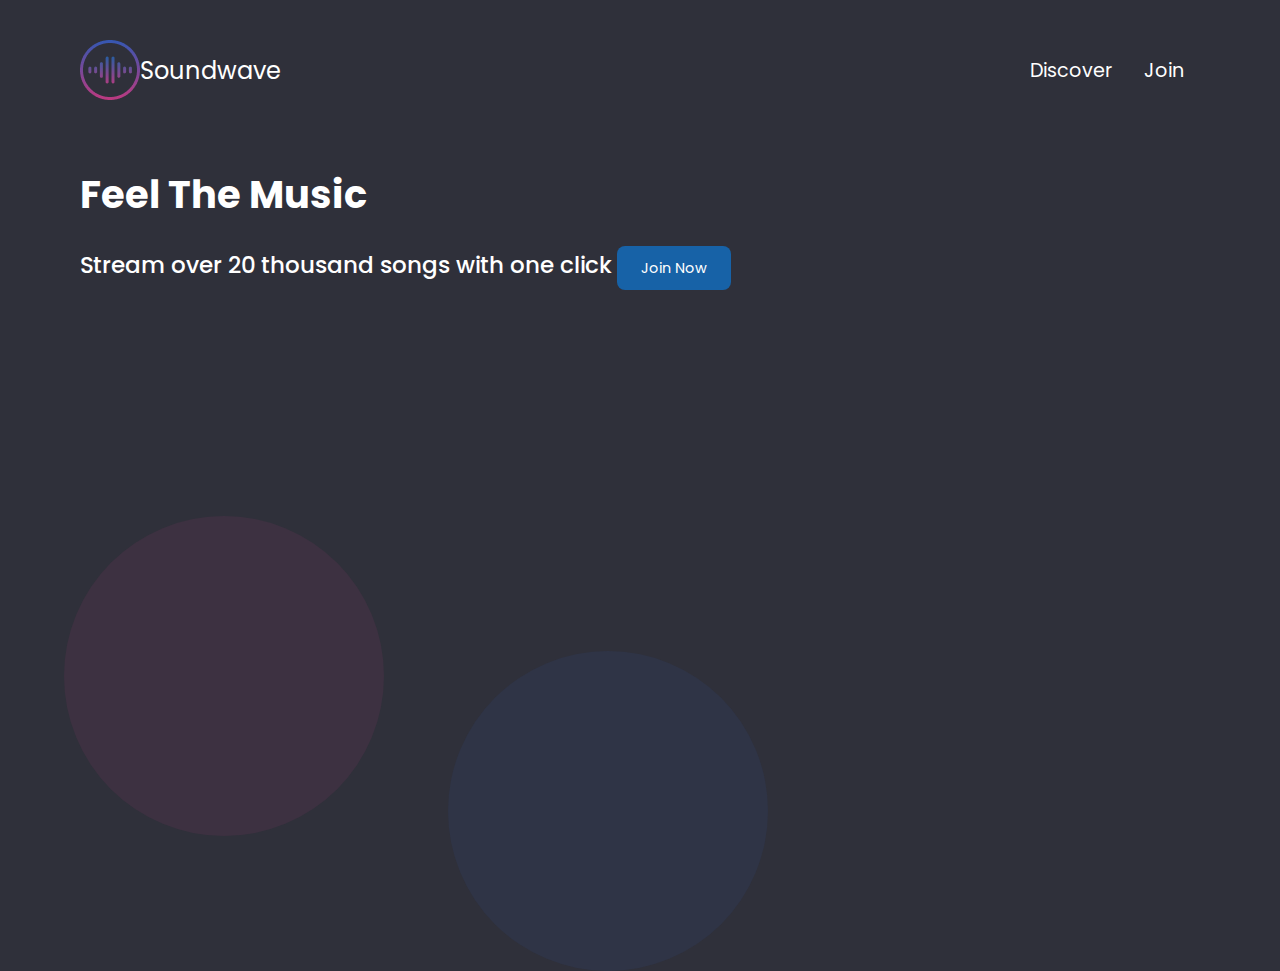
<file: index.html>
<!DOCTYPE html>
<html lang="en">
<head>
    <meta charset="UTF-8">
    <meta http-equiv="X-UA-Compatible" content="IE=edge">
    <meta name="viewport" content="width=device-width, initial-scale=1.0">
    <link href="styles.css" rel="stylesheet">
    <link href="index.css" rel="stylesheet">
    <title>Soundwave</title>
</head>
<body class="container full-height-grow">
    <header class="main-header">
        <a href="/" class="brand-logo">
            <img src="logo.png">
            <div class=""brand-logo-name">Soundwave</div>
        </a>
        <nav class="main-nav">
            <ul>
                <li><a href="discover.html">Discover</a></li>
                <li><a href="join.html">Join</a></li>
            </ul>
        </nav>
    </header>
    <section class=""home-main-section">
        <div class="img-wrapper">
            <div class="lady-image"></div>
        </div>
        <div class="call-to-action">
            <h1 class=""title>Feel The Music</h1>
            <span class="subtitle">Stream over 20 thousand songs with one click</span>
            <a href="join.html" class="btn">Join Now</a>
        </div>
    </section>
    <div class="home-page-circle-1"</div>
    <div class="home-page-circle-2"</div>
    <div class="home-page-circle-3"</div>
</body>
</html>
</file>
<file: styles.css>
@import url('https://fonts.googleapis.com/css?family=Poppins:400,500,700');


*,*::before, *::after {box-sizing: border-box;
}

body {
    padding: 0;
    margin: 0;
    background-color: #2F303A;
    font-family: Poppins, sans-serif;
    font-size: 1.2rem;
    color: white;
    min-height: 100vh;
}

.full-height-grow {
    display: flex;
    flex-direction: column;
}

.brand-logo {
   display: flex;
   align-items: center;
   font-size: 1.25em;
   color: inherit;
   text-decoration: none;
}

.brand-logo-name {
    margin-left: 1rem;
}

.main-nav ul, .footer-nav ul {
    display: flex;
    margin: 0;
    padding: 0;
    list-style: none;
}

.main-nav a, .footer-nav a {
    color: inherit;
    text-decoration: none;
    padding: 1rem;
}

.main-nav a:hover, .footer-nav a:hover {
    color: #adadad;
}

.main-header, .main-footer {
    display: flex;
    justify-content: space-between;
    align-items: center;
}

.main-header {
    height: 140px;
}

.main-footer {
    height: 70px;
    background-color: #202027;
    font-weight: bold;
}

.social-link img {
    width: 1rem;
    margin-right: .25rem;
}

.main-footer .container {
    display: flex;
    justify-content: space-between;
}

.container {
    max-width: 1200px;
    margin: 0 auto;
    padding: 0 40px;
}

.title {
    font-weight: 500;
    font-size: 3em;
    margin-bottom: 1rem;
    margin-top: 0;
}

.subtitle {
    font-weight: 500;
    font-size: 1.2em;
    margin-bottom: 2rem;
}

.btn {
    color: white;
    background-color: #1762A7;
    padding: .75rem 1.5rem;
    border-radius: .5rem;
    text-decoration: none;
    font-size: .9rem;
}
</file>
<file: index.css>
.home-main-section {
    display: flex;
    align-items: stretch;
    justify-content: space-between;
    flex-grow: 1;
}

.home-main-section .img-wrapper {
    flex-grow: 1;
    flex-direction: column;
    display: flex;
    align-items: stretch;
    justify-content: flex-end;
}

.home-main-section .lady-image {
    background-image: url(landing-page-girl.png);
    flex-grow: 1;
    max-height: 70vh;
    min-width: 30vw;
    background-size: contain;
    background-repeat: no-repeat;
    background-position: bottom left;
}

.home-main-section .call-to-action {
    display: flex;
    flex-direction: column;
    align-items: flex-start;
    margin: 1rem;
    align-self: center;
}

@media (max-width: 900px) {
    .home-main-section.img-wrapper{
        display: none;
    }

    .home-main-section {
        justify-content: center;
    }
}

.home-page-circle-1 {
    position: absolute;
    width: 25vw;
    height: 25vw;
    border-radius: 50%;
    background-color: rgb(188, 58, 128, .1);
    bottom: 5vw;
    left: 5vw;
    z-index: -1;
}

.home-page-circle-2 {
    position: absolute;
    width: 25vw;
    height: 25vw;
    border-radius: 50%;
    background-color: rgb(52, 87, 178, .1);
    top: 15vh;
    left: 30vw;
    z-index: -1;
}

.home-page-circle-3 {
    position: absolute;
    overflow: hidden;
    width: 45vw;
    height: 45vw;
    border-radius: 50%;
    bottom: 0;
    right: 0;
    z-index: -1;
}

.home-page-circle-3 ::before {
    content: '';
    transform: translate(40%, 40%);
    position: absolute;
    height: 100%;
    width: 100%;
    border-radius: 50%;
    background-color: rgb(52, 87, 178, .1);
}
</file>
